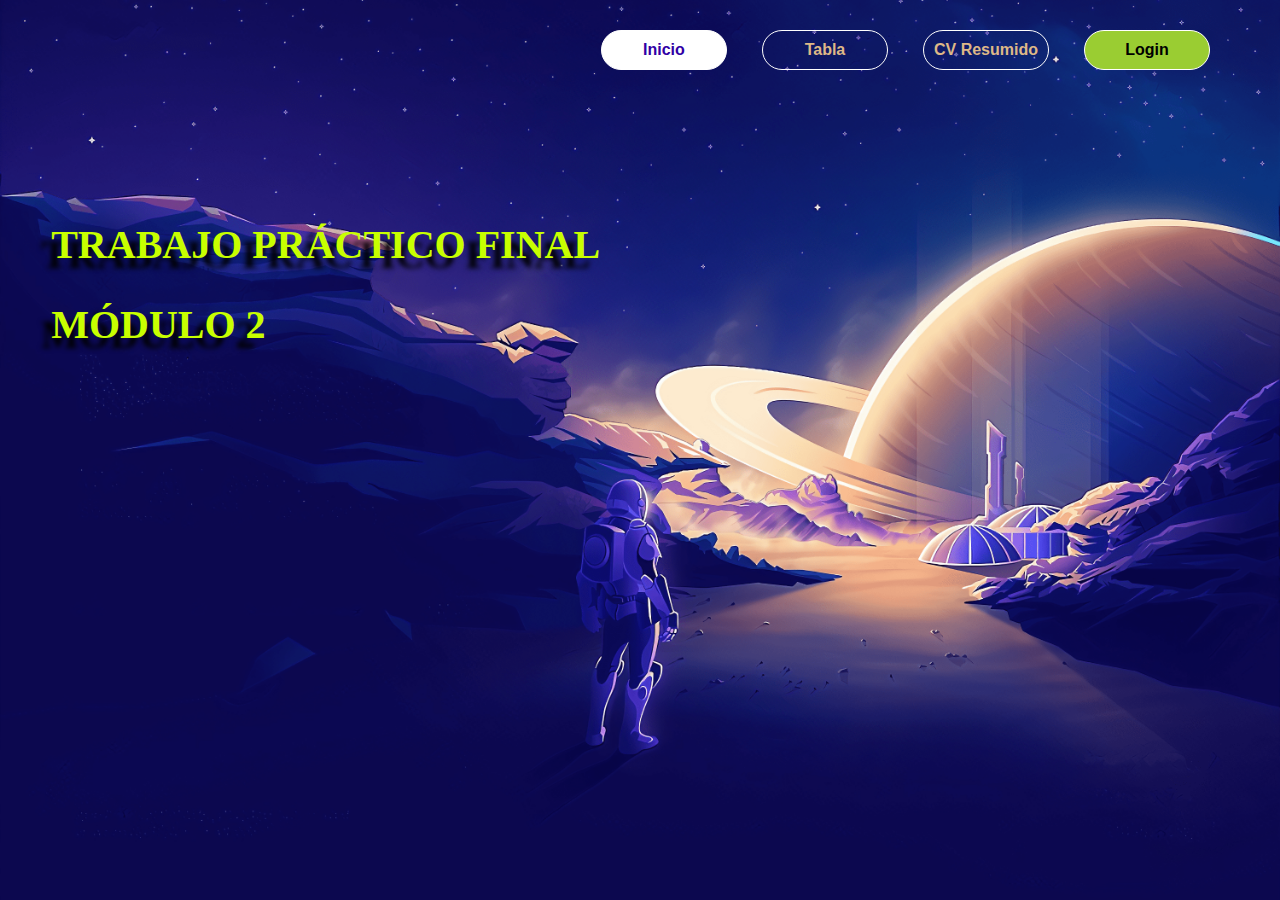
<file: index.html>
<!DOCTYPE html>
<html lang="es">
    <head>
        <meta charset="UTF-8">
        <meta http-equiv="X-UA-Compatible" content="IE=edge">
        <meta name="viewport" content="width=device-width, initial-scale=1.0">
        <meta name="description" content="Trabajo practico final del modulo 2 del curso Desarrollo Web Front End ofrecido por Fundación Telefonica">
        <meta name="keywords" content="Tp, modulo2, telefonica, frontend">

        <link rel="stylesheet" href="css/estilos.css">

        <title>
            TP Final Módulo 2
        </title>

    </head>

    <body>
        <header class="grilla-header">
            <nav class="grilla-menu">
                <a class="item activo" href="index.html">
                    Inicio
                </a>

                <a class="item" href="tabla.html">
                    Tabla
                </a>


                <a class="item" href="cv.html">
                    CV Resumido
                </a>
            
                <a class="login" href="login.html">
                    Login
                </a>
            </nav>
        </header>
        
        <section class="grilla-section">
            <div class="grilla-fondo">
                <img class="fondo-sup" src="img/fondo-index/fondo-sup-3000x2250-min-min.png" alt="planeta y estrellas" />
                
                <img class="fondo-inf" src="img/fondo-index/fondo-inf-3000x2250-min-min.png" alt="astronauta en roca espacial" />
            </div>
            
            <h1 class="titulo-index">
                TRABAJO PRÁCTICO FINAL
                <br/>
                MÓDULO 2
            </h1>

        </section>
    </body>
    
</html>
</file>
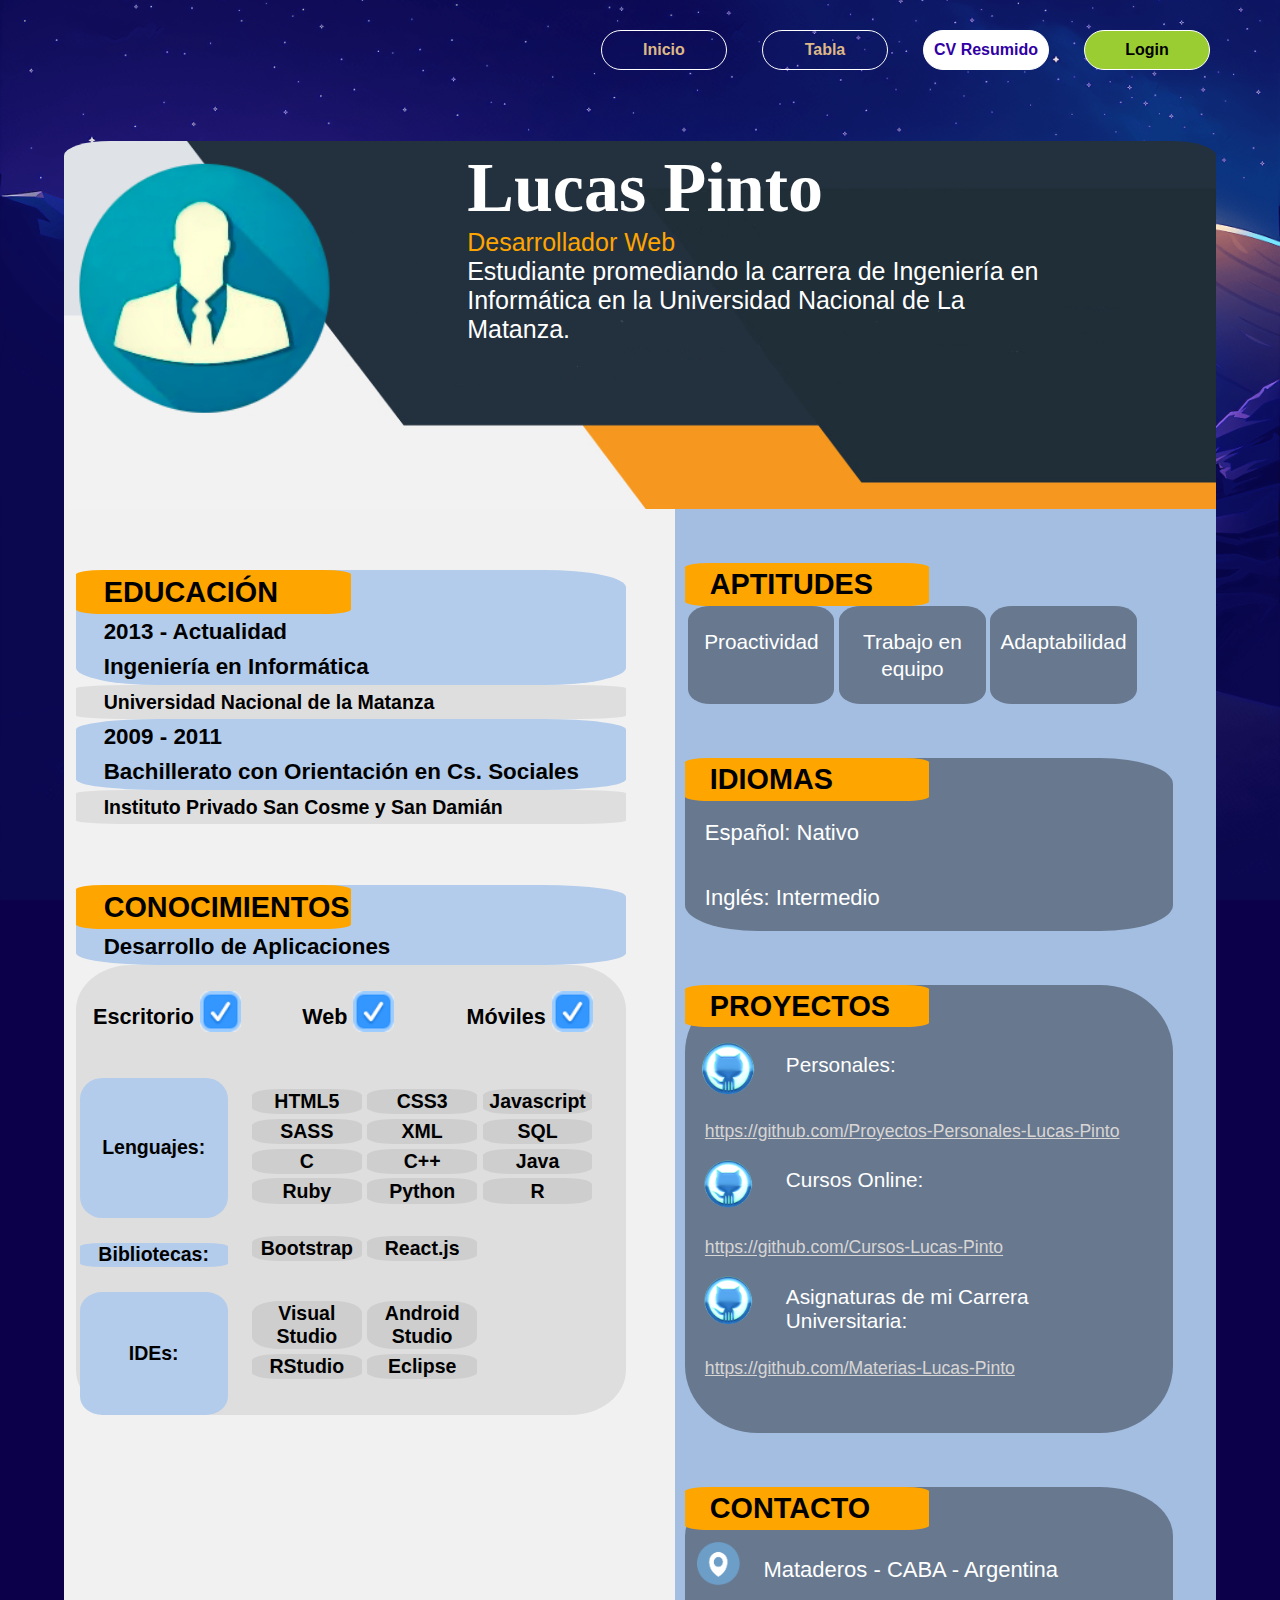
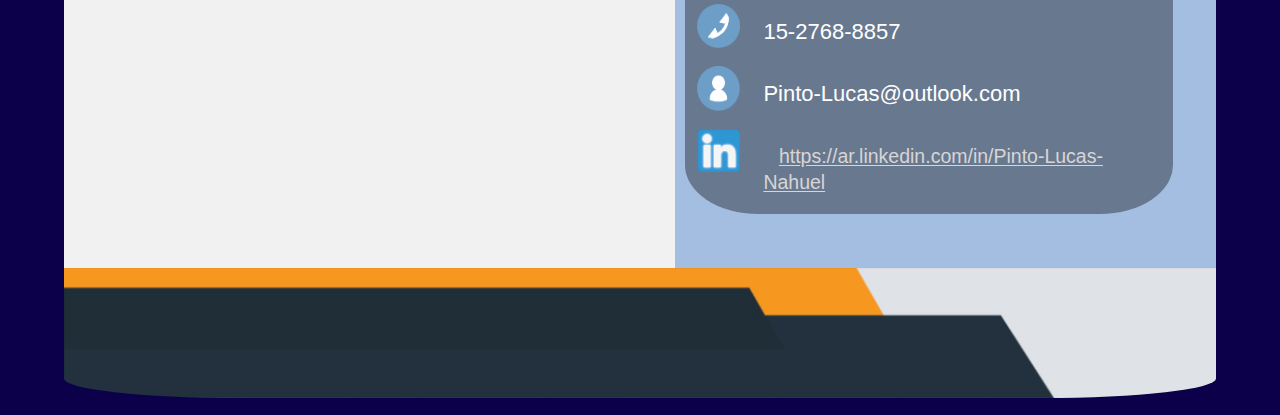
<file: cv.html>
<!DOCTYPE html>
<html lang="es">
    <head>
        <meta charset="UTF-8">
        <meta http-equiv="X-UA-Compatible" content="IE=edge">
        <meta name="viewport" content="width=device-width, initial-scale=1.0">
        <meta name="description" content="Trabajo practico final del modulo 2 del curso Desarrollo Web Front End ofrecido por Fundación Telefonica">
        <meta name="keywords" content="Tp, modulo2, telefonica, frontend">

        <link rel="stylesheet" href="css/estilos.css">

        <title>
            TP Final Módulo 2
        </title>

    </head>
    
    <body>
        <header class="grilla-header">
            <nav class="grilla-menu">
                <a class="item" href="index.html">
                    Inicio
                </a>

                <a class="item" href="tabla.html">
                    Tabla
                </a>


                <a class="item activo" href="cv.html">
                    CV Resumido
                </a>
            
                <a class="login" href="login.html">
                    Login
                </a>
            </nav>
        </header>

        <section class="grilla-section">
            <div class="grilla-fondo">
                <img class="fondo-sup" src="img/fondo-index/fondo-sup-3000x2250-min-min.png" alt="planeta y estrellas" />
                
                <img class="fondo-inf" src="img/fondo-index/fondo-inf-3000x2250-min-min.png" alt="astronauta en roca espacial" />
            </div>

            <div class="contenedor-cv">
                <div class="grilla-cabecera-cv">
                    
                    <div class="img-perfil">
                    </div>
    
                    <div class="campoTexto-cabecera-cv">
                        <h1>
                            Lucas Pinto
                        </h1>
                        <p class="area-laboral-cv">
                            Desarrollador Web
                        </p>
                        <p class="descripcion-cv">
                            Estudiante promediando la carrera de 
                            Ingeniería en Informática en la 
                            Universidad Nacional de La Matanza.
                        </p>
                    </div>
                </div>
    
                <div class="grilla-cuerpo-cv">
                    <div class="izquierda-cv">
                        <div class="contenedor-primario-izq">
                            <div class="grilla-titulo">
                                <div>
                                    <h2>
                                        EDUCACIÓN
                                    </h2>
                                </div>
                            </div>
                            <p>
                                2013 - Actualidad
                            </p>
                            <p>
                                Ingeniería en Informática
                            </p>
                        </div>
                        
                        <div class="contenedor-secundario-izq">
                            <p>
                                Universidad Nacional de la Matanza
                            </p>
                        </div>
    
                        <div class="contenedor-primario-izq">
                            <p>
                                2009 - 2011
                            </p>
                            <p>
                                Bachillerato con Orientación en Cs. Sociales
                            </p>
                        </div>
    
                        <div class="contenedor-secundario-izq">
                            <p>
                                Instituto Privado San Cosme y San Damián
                            </p>
                        </div>
    
                        <!--SEPARADOR-->
                        <div class="separador">
    
                        </div>
    
    
                        <div class="contenedor-primario-izq">
                            <div class="grilla-titulo">
                                <div>
                                    <h2>
                                        CONOCIMIENTOS
                                    </h2>
                                </div>
                            </div>
                            <p>
                                Desarrollo de Aplicaciones
                            </p>
                        </div>
    
                        <div class="contenedor-secundario-izq">
                            <div class="grilla-areas">
                                <div>
                                    <p>
                                        Escritorio <img src="img/cv/checkbox.png" alt="checkbox"/>
                                    </p>
                                </div>
                                <div>
                                    <p>
                                        Web <img src="img/cv/checkbox.png" alt="checkbox"/>
                                    </p>
                                </div>
                                <div>
                                    <p>
                                        Móviles <img src="img/cv/checkbox.png" alt="checkbox"/>
                                    </p>
                                </div>
                            </div>
    
                            <div class="grilla-herramientas">
                                
                                <!--Columna 1 de la grilla de herramientas-->
                                <div>
                                    
                                    <!--Fila 1-->
                                    <div class="contenedor-primario-izq alineado-1">
                                        <p>
                                            Lenguajes:
                                        </p>
                                    </div>
                                    
                                    <!--Fila 2-->
                                    <div class="contenedor-primario-izq alineado-2">
                                        <p>
                                            Bibliotecas:
                                        </p>
                                    </div>
                                    
                                    <!--Fila 3-->
                                    <div class="contenedor-primario-izq alineado-3">
                                        <p>
                                            IDEs:
                                        </p>
                                    </div>
                                </div> <!--Fin de la Columna 1 de la grilla de herramientas-->
                                
                                <!--Columna 2 de la grilla de herramientas-->
                                <div class="grilla-herramientas-col-2">
                                    
                                    <!--Fila 1 (grilla herramientas)-->
                                    <div class="grilla-tags-1">
                                        
                                        <!--Columna 1 de la grilla de tags-->
                                        <div>
                                            <div class="contenedor-tag">
                                                <p>
                                                    HTML5
                                                </p>
                                            </div>
                                            <div class="contenedor-tag">
                                                <p>
                                                    SASS
                                                </p>
                                            </div>
                                            <div class="contenedor-tag">
                                                <p>
                                                    C
                                                </p>
                                            </div>
                                            <div class="contenedor-tag">
                                                <p>
                                                    Ruby
                                                </p>
                                            </div>
                                        </div> <!--Fin de la Columna 1 de la grilla de tags-->
    
                                        <!--Columna 2 de la grilla de tags-->
                                        <div>
                                            <div class="contenedor-tag">
                                                <p>
                                                    CSS3
                                                </p>
                                            </div>
                                            <div class="contenedor-tag">
                                                <p>
                                                    XML
                                                </p>
                                            </div>
                                            <div class="contenedor-tag">
                                                <p>
                                                    C++
                                                </p>
                                            </div>
                                            <div class="contenedor-tag">
                                                <p>
                                                    Python
                                                </p>
                                            </div>
                                        </div> <!--Fin de la Columna 2 de la grilla de tags-->
    
                                        <!--Columna 3 de la grilla de tags-->
                                        <div>
                                            <div class="contenedor-tag">
                                                <p>
                                                    Javascript
                                                </p>
                                            </div>
                                            <div class="contenedor-tag">
                                                <p>
                                                    SQL
                                                </p>
                                            </div>
                                            <div class="contenedor-tag">
                                                <p>
                                                    Java
                                                </p>
                                            </div>
                                            <div class="contenedor-tag">
                                                <p>
                                                    R
                                                </p>
                                            </div>
                                        </div> <!--Fin de la Columna 3 de la grilla de tags-->
                                    </div> <!--Fin de la Fila 1  (grilla herramientas)-->
    
                                    <!--Fila 2 (grilla herramientas)-->
                                    <div class="grilla-tags-2">
                                        
                                        <!--Columna 1 de la grilla de tags-->
                                        <div>
                                            <div class="contenedor-tag">
                                                <p>
                                                    Bootstrap
                                                </p>
                                            </div>
                                        </div>
                                        
                                        <!--Columna 2 de la grilla de tags-->
                                        <div>
                                            <div class="contenedor-tag">
                                                <p>
                                                    React.js
                                                </p>
                                            </div>
                                        </div>
                                    </div> <!--Fin de la Fila 2 (grilla herramientas)-->
    
                                    <!--Fila 3 (grilla herramientas)-->
                                    <div class="grilla-tags-3">
                                        
                                        <!--Columna 1 de la grilla de tags-->
                                        <div>
                                            <div class="contenedor-tag">
                                                <p>
                                                    Visual Studio
                                                </p>
                                            </div>
                                            <div class="contenedor-tag">
                                                <p>
                                                    RStudio
                                                </p>
                                            </div>
                                        </div>
                                        
                                        <!--Columna 2 de la grilla de tags-->
                                        <div>
                                            <div class="contenedor-tag">
                                                <p>
                                                    Android Studio
                                                </p>
                                            </div>
                                            <div class="contenedor-tag">
                                                <p>
                                                    Eclipse
                                                </p>
                                            </div>
                                        </div> <!--Fin de la Columna 2 de la grilla de tags-->
    
                                    </div> <!--Fin de la Fila 3 (grilla herramientas)-->
    
                                </div> <!--Fin de la Columna 2 de la grilla de herramientas-->
    
                            </div> <!--Fin grilla-herrmaientas-->
                        
                        </div> <!--Fin contenedor-secundario-izq-->
                    
                    </div> <!--Fin izquierda-cv-->
    
    
                    <div class="derecha-cv">
                        <div class="contenedor-primario-der-ext">
                            <div class="grilla-titulo">
                                <div>
                                    <h2>
                                        APTITUDES
                                    </h2>
                                </div>
                            </div>
                            <div class="grilla-aptitudes">
                                <div class="contenedor-primario-der-int">
                                    <p>
                                        Proactividad
                                    </p>
                                </div>
                                <div class="contenedor-primario-der-int">
                                    <p>
                                        Trabajo en equipo
                                    </p>
                                </div>
                                <div class="contenedor-primario-der-int">
                                    <p>
                                        Adaptabilidad
                                    </p>
                                </div>
                            </div>
                        </div>
    
                        <!--SEPARADOR-->
                        <div class="separador">
    
                        </div>
                        
    
                        <div class="contenedor-primario-der">
                            <div class="grilla-titulo">
                                <div>
                                    <h2>
                                        IDIOMAS
                                    </h2>
                                </div>
                            </div>
                            <p>
                                Español: Nativo
                            </p>
                            <p>
                                Inglés: Intermedio
                            </p>
                        </div>
    
                        <!--SEPARADOR-->
                        <div class="separador">
    
                        </div>
    
                        <div class="contenedor-primario-der proyectos">
                            <div class="grilla-titulo">
                                <div>
                                    <h2>
                                        PROYECTOS
                                    </h2>
                                </div>
                            </div>
    
                            <div class="grilla-proyectos">
                                <div>
                                    <img src="img/cv/gitHub-logo-2-min.png" alt="logo de github"/>
                                </div>

                                <div class="tipo-proyecto">
                                    <p>
                                        Personales:
                                    </p>
                                </div>
                            </div>
                            
                            <a href="https://github.com/Proyectos-Personales-Lucas-Pinto" title="proyectos personales">
                                https://github.com/Proyectos-Personales-Lucas-Pinto
                            </a>
    
                            <div class="grilla-proyectos">
                                <div>
                                    <p>
                                    <img src="img/cv/gitHub-logo-2-min.png" alt="logo de github"/>
                                    </p>
                                </div>
                                
                                <div class="tipo-proyecto">
                                    <p>
                                        Cursos Online:
                                    </p>
                                </div>
                            </div>
    
                            <a href="https://github.com/Cursos-Lucas-Pinto" title="proyectos de cursos online">
                                https://github.com/Cursos-Lucas-Pinto
                            </a>
    
                            <div class="grilla-proyectos">
                                <div>
                                    <p>
                                    <img src="img/cv/gitHub-logo-2-min.png" alt="logo de github"/>
                                    </p>
                                </div>
                                
                                <div class="tipo-proyecto">
                                    <p>
                                        Asignaturas de mi Carrera Universitaria:
                                    </p>
                                </div>
                            </div>
    
                            <a href="https://github.com/Materias-Lucas-Pinto" title="proyectos de materias de mi carrera universitaria">
                                https://github.com/Materias-Lucas-Pinto
                            </a>
                        </div>
    
                        <!--SEPARADOR-->
                        <div class="separador">
    
                        </div>
    
                        <div class="contenedor-primario-der">
                            <div class="grilla-titulo">
                                <div>
                                    <h2>
                                        CONTACTO
                                    </h2>
                                </div>
                            </div>
                            <div class="grilla-contacto">
                                <div>
                                    <p>
                                    <img src="img/cv/ubicacion-icono.png" alt="icono de ubicacion"/>
                                    </p>
                                </div>
                                <div>
                                    <p>
                                        Mataderos - CABA - Argentina
                                    </p>
                                </div>
    
                                <div>
                                    <p>
                                    <img src="img/cv/telefono-icono.png" alt="icono de telefono"/>
                                    </p>
                                </div>
                                <div>
                                    <p>
                                        15-2768-8857
                                    </p>
                                </div>
    
                                <div>
                                    <p>
                                    <img src="img/cv/email-icono.png" alt="icono de email"/>
                                    </p>
                                </div>
                                <div>
                                    <p>
                                        Pinto-Lucas@outlook.com
                                    </p>
                                </div>
    
                                <div>
                                    <p>
                                    <img src="img/cv/linkedin-icono.png" alt="icono de linkedin"/>
                                    </p>
                                </div>
                                <div>
                                    <p>
                                        <a href="https://ar.linkedin.com/in/Pinto-Lucas-Nahuel" title="Linkedin">
                                            https://ar.linkedin.com/in/Pinto-Lucas-Nahuel
                                        </a>
                                    </p>
                                </div>
    
                            </div>
    
                        </div>
    
                    </div>
    
                </div> <!--Fin grilla-cuerpo-cv-->
                
                <!--Pie de pagina del CV-->
                <div class="pie-de-pagina-cv">
                    <img src="/img/cv/pie-de-pagina-cv.png"/>
                </div>
            </div> <!--Fin contenedor-cv-->

        </section>
    </body>
</html>
</file>
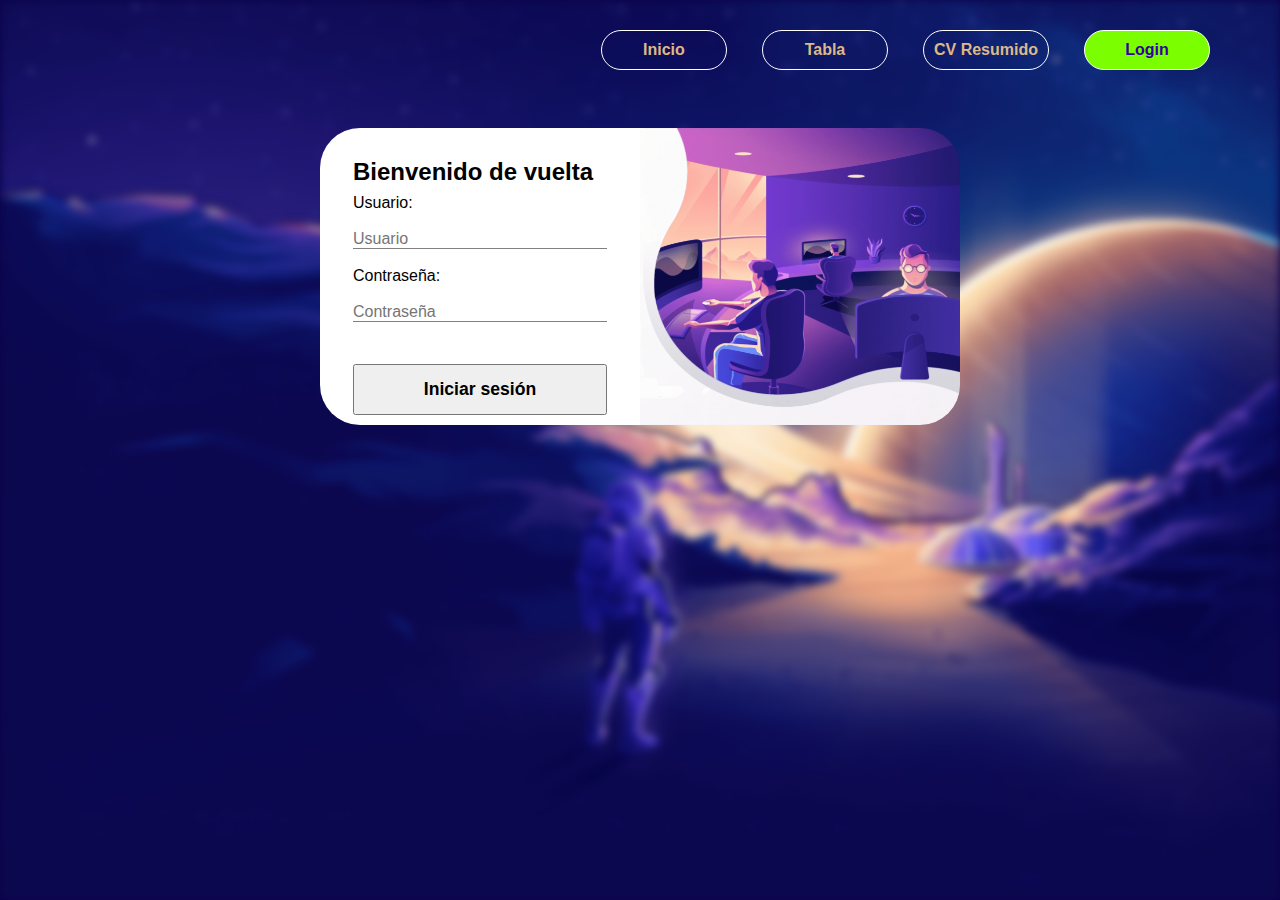
<file: login.html>
<!DOCTYPE html>
<html lang="es">
    <head>
        <meta charset="UTF-8">
        <meta http-equiv="X-UA-Compatible" content="IE=edge">
        <meta name="viewport" content="width=device-width, initial-scale=1.0">
        <meta name="description" content="Trabajo practico final del modulo 2 del curso Desarrollo Web Front End ofrecido por Fundación Telefonica">
        <meta name="keywords" content="Tp, modulo2, telefonica, frontend">

        <link rel="stylesheet" href="css/estilos.css">

        <title>
            TP Final Módulo 2
        </title>

    </head>
    
    <body>
        <header class="grilla-header">
            <nav class="grilla-menu">
                <a class="item" href="index.html">
                    Inicio
                </a>

                <a class="item" href="tabla.html">
                    Tabla
                </a>


                <a class="item" href="cv.html">
                    CV Resumido
                </a>
            
                <a class="login activo" href="login.html">
                    Login
                </a>
            </nav>
        </header>

        <section class="grilla-section">
            <div class="grilla-fondo ">
                <img class="fondo-sup blur" src="img/fondo-index/fondo-sup-3000x2250-min-min.png" alt="planeta y estrellas" />
                
                <img class="fondo-inf blur" src="img/fondo-index/fondo-inf-3000x2250-min-min.png" alt="astronauta en roca espacial" />
            </div>

            <div class="grilla-tarjeta-form">
                <form class="grilla-form" action="/login.html" method="GET">    
                    <p class="titulo-form">
                        Bienvenido de vuelta
                    </p>
    
                    <p>
                        <label class="etiqueta-usuario">
                            Usuario:
                        </label>
                    </p>
    
                    <p>
                        <input class="campo-usuario" type="text" name="usuario" placeholder="Usuario" required/>
                    </p>
    
                    <p>
                        <label class="etiqueta-password">
                            Contraseña:
                        </label>
                    </p>
    
                    <p>
                        <input class="campo-password" type="password" name="contraseña" placeholder="Contraseña" required/>
                    </p>
    
                    <p>
                        <input class="submit" type="submit" value="Iniciar sesión"/>
                    </p>
                    
                </form>
                
                <img class="imagen-form" src="img/login/fondo-login.png" alt="oficina login" />
            </div>
        </section>
    </body>
</html>
</file>
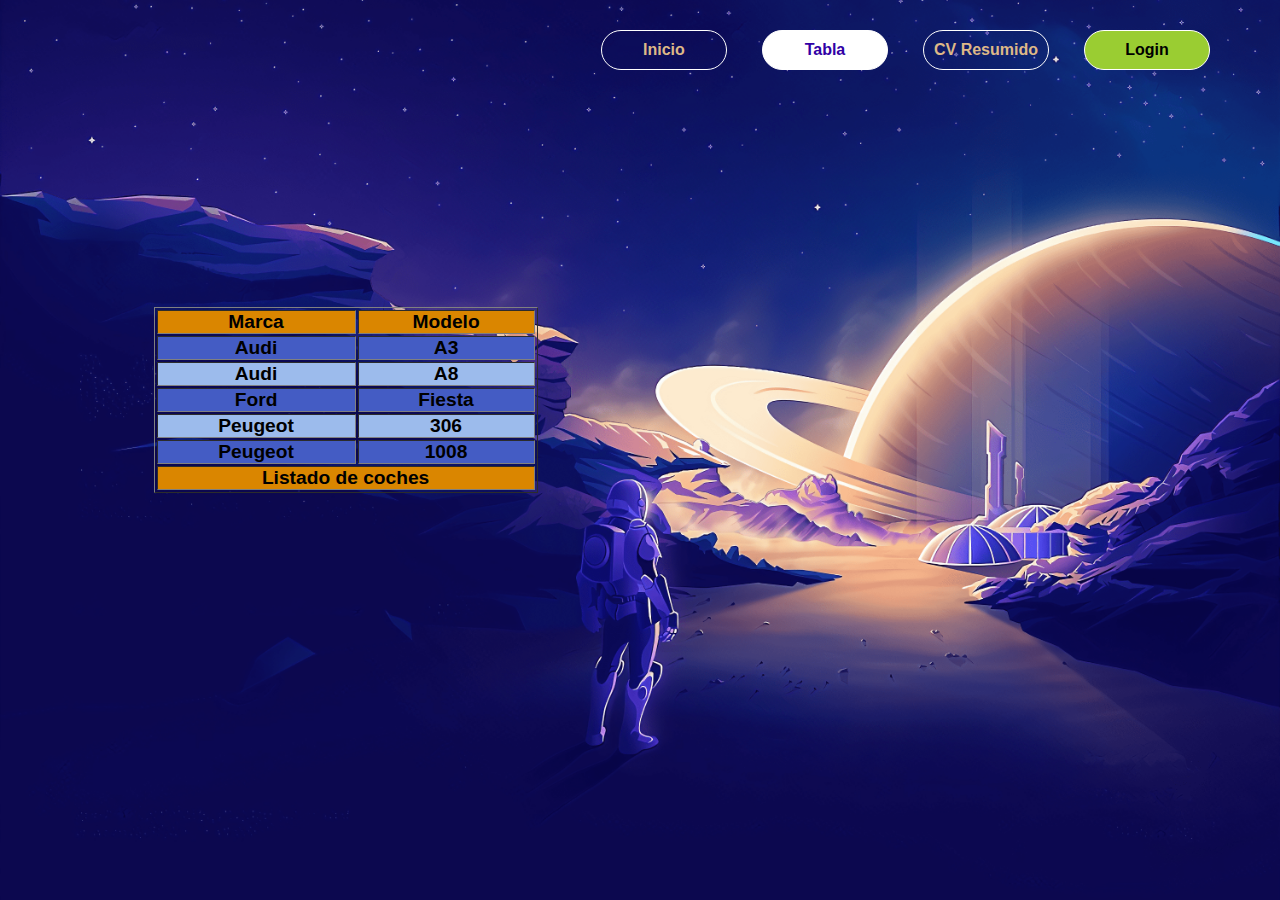
<file: tabla.html>
<!DOCTYPE html>
    <html lang="es">
    <head>
        <meta charset="UTF-8">
        <meta http-equiv="X-UA-Compatible" content="IE=edge">
        <meta name="viewport" content="width=device-width, initial-scale=1.0">
        <meta name="description" content="Trabajo practico final del modulo 2 del curso Desarrollo Web Front End ofrecido por Fundación Telefonica">
        <meta name="keywords" content="Tp, modulo2, telefonica, frontend">

        <link rel="stylesheet" href="css/estilos.css">

        <title>
            TP Final Módulo 2
        </title>

    </head>

    <body>
        <header class="grilla-header">
            <nav class="grilla-menu">
                <a class="item" href="index.html">
                    Inicio
                </a>

                <a class="item activo" href="tabla.html">
                    Tabla
                </a>


                <a class="item" href="cv.html">
                    CV Resumido
                </a>
            
                <a class="login" href="login.html">
                    Login
                </a>
            </nav>
        </header>
        
        <section class="grilla-section">
            <div class="grilla-fondo">
                <img class="fondo-sup" src="img/fondo-index/fondo-sup-3000x2250-min-min.png" alt="planeta y estrellas" />
                
                <img class="fondo-inf" src="img/fondo-index/fondo-inf-3000x2250-min-min.png" alt="astronauta en roca espacial" />
            </div>

            <table class="tabla" border="1">
                <thead> <!--Encabezado-->
                    <th>
                        Marca
                    </th>
                    
                    <th>
                        Modelo
                    </th>
                </thead>
                
                <tbody>
                    <tr> <!--Fila 1-->
                        <td>
                            Audi
                        </td>
                        
                        <td>
                            A3
                        </td>
                    </tr>
                    
                    <tr> <!--Fila 2-->
                        <td>
                            Audi
                        </td>

                        <td>
                            A8
                        </td>
                    </tr>
                    
                    <tr> <!--Fila 3-->
                        <td>
                            Ford
                        </td>

                        <td>
                            Fiesta
                        </td>
                    </tr>
                    
                    <tr> <!--Fila 4-->
                        <td>
                            Peugeot
                        </td>

                        <td>
                            306
                        </td>
                    </tr>
                    
                    <tr> <!--Fila 5-->
                        <td>
                            Peugeot
                        </td>

                        <td>
                            1008
                        </td>
                    </tr>
                    
                    <tr> <!--Fila 6-->
                        <td colspan="2" class="list-coches">
                            Listado de coches
                        </td>
                    </tr>
                </tbody>
            </table>
        </section>
    </body>
</html>
</file>
<file: css/estilos.css>
*{
    padding: 0;
    margin: 0;

    box-sizing: border-box;

    font-family: calibri, sans-serif;
}

body{
    min-height: 100vh;

    background-color: rgb(11, 0, 73);
}

/*BARRA DE NAVEGACIÓN*/

.grilla-header{
    display: grid;
    
    position: absolute;
    z-index: 100;
    top: 0;
    left: 0;
    padding: 30px 60px;
    justify-content: end;

    width: 100%;
}

.item{
    margin: 0 10px;
    padding: 10px 10px;

    text-decoration: none;
    color: burlywood;
    font-family: Arial, Helvetica, sans-serif;
    font-weight: bold;

    border-radius: 50px;
    border-style: solid;
    border-width: 1px;
    border-color:#fff;
}

.grilla-menu{
    display: grid;

    grid-template-columns: repeat(4, 1fr);
    
    gap: 15px;
    margin: 0 auto;
    
    text-align: center;
}

.grilla-menu .item:hover{
    border-radius: 50px;

    background-color: #fff;

    color: rgb(49, 0, 165);

    animation-name: boton-hover;
    animation-duration: 0.5s;
    animation-timing-function: linear;
}

@keyframes boton-hover {
    0% {opacity: 50%;}
    100% {opacity: 100%;}
}

.grilla-menu .item.activo{
    border-radius: 50px; 

    background-color: #fff;

    color: rgb(49, 0, 165);
}

/*BOTÓN DE LOGIN*/

.login{
    margin: 0 10px;
    padding: 10px 10px;

    border-radius: 50px;
    border-style: solid;
    border-width: 1px;
    border-color:#fff;

    text-decoration: none;
    color: black;
    font-family: Arial, Helvetica, sans-serif;
    font-weight: bold;
    
    background-color: yellowgreen;
}

.grilla-menu .login:hover{
    border-radius: 50px;

    background-color: rgb(123, 255, 0);

    color: rgb(49, 0, 165);

    animation-name: boton-hover;
    animation-duration: 1s;
    animation-timing-function: linear;
}

@keyframes boton-hover {
    0% {opacity: 50%;}
    100% {opacity: 100%;}
}

.grilla-menu .login.activo{
    border-radius: 50px;
    
    background-color: rgb(123, 255, 0);

    color: rgb(49, 0, 165);
}

.grilla-section{
    display: grid;
}

/*IMAGENES DE FONDO*/

.grilla-fondo{
    display: grid;

    position: relative;
    justify-content: left;

    width: 100vw;
    height: 100vh;

    grid-template-rows: repeat(2, 1fr);
    grid-template-areas: "fondo-sup"
                          "fondo-inf";
}

.grilla-fondo .fondo-sup{
    grid-area: fondo-sup;
    position: absolute;
    z-index: 1;

    width: 100vw;
    height: 100vh;
    object-fit: cover;
}

.grilla-fondo .fondo-inf{
    grid-area: fondo-inf;
    position: relative;
    z-index: 2;

    width: 100vw;
    height: 100vh;
    object-fit: cover;
    
    animation-name: mov-vertical;
    animation-duration: 10s;
    animation-iteration-count: infinite;
    animation-timing-function: ease-in-out;
}

@keyframes mov-vertical {
    0% {transform: translate(0, 0);}
    50% {transform: translate(0, -2%);}
    100% {transform: translate(0, 0);}
}

/*TÍTULO*/

.grilla-section .titulo-index{
    position: absolute;
    z-index: 3;
    margin: 16% 4%;
    line-height: 200%;

    font-size: 250%;
    color: rgb(200, 255, 0);
    font-family: calibri;
    text-shadow: -10px 10px 5px black;
    
    animation-name: opacidad-titulo;
    animation-duration: 3s;
    animation-timing-function: ease-in-out;
}

@keyframes opacidad-titulo {
    0% {opacity: 0%;}
    100% {opacity: 100%;}
}

/*TABLA*/

.grilla-section .tabla{
    position: absolute;
    z-index: 2;
    margin: 24% 12%;

    width: 30%;
    height: 10%;

    font-size: 120%;
    font-weight: bold;

    animation-name: mov-horiz-tabla;
    animation-duration: 2s;
    animation-timing-function: ease-in-out;
}

@keyframes mov-horiz-tabla {
0% {transform: translate(-150%, 0);}
50% {transform: translate(15%, 0);}
100% {transform: translate(0, 0);}
}

.grilla-section .tabla thead{
    background-color: rgb(218, 134, 0);    
}

.grilla-section .tabla  thead th{
    font-family: calibri, sans-serif;
    
}

.grilla-section .tabla tbody tr{
    text-align: center;
}

.grilla-section .tabla tbody tr td{
    font-family: calibri, sans-serif;
}

.grilla-section .tabla tr:nth-child(even) td{
    background-color: rgb(156, 187, 236);
}

.grilla-section .tabla tr:nth-child(odd) td{
    background-color: rgb(68, 92, 196);
}

.list-coches{
    background-color: rgb(218, 134, 0) !important;
}

/*PANTALLA DE LOGIN*/

.fondo-inf.blur,
.fondo-sup.blur{
    filter: blur(4px);
}

.grilla-tarjeta-form{
    display: grid;

    grid-template-columns: repeat(2, 1fr);
    grid-template-areas: "form imagen-form";

    position: absolute;
    z-index: 2;
    margin: 10% 25%;

    width: 50%;
    height: 50%;
    
    animation-name: mov-vertical-login;
    animation-duration: 2s;
    animation-timing-function: ease-in-out;
}

@keyframes mov-vertical-login {
0% {transform: translate(0, -150%);}
50% {transform: translate(0, 22%);}
100% {transform: translate(0, 0);}
}

/*FORMULARIO DE LOGIN*/

.grilla-form{
    display: grid;

    grid-template-rows: repeat(6, 1fr);

    grid-area: form;
    position: relative;
    padding: 30px 33px 10px;

    width: 100%;
    height: 60%;

    border-radius: 40px 0 0 40px;

    background-color: #fff;
}

.imagen-form{
    grid-area: imagen-form;
    position: relative;
    
    width: 100%;
    height: 60%;
    
    border-radius: 0 40px 40px 0;
}

.grilla-form .titulo-form{
    color: black;
    font-size: 150%;
    font-weight: bolder;
}

.grilla-form input[type="text"], input[type="password"]{
    margin: 0 auto;

    width: 100%;

    font-size: 1em;

    outline: none;
    border: none;
    border-bottom: 1px solid gray;
}

input[type="submit"]{
    margin: 0 auto;
    margin-top: 10%;
    padding: 5% 10%;

    width: 100%;

    font-size: 110%;
    font-weight: bold;
}

/*CV RESUMIDO*/

.contenedor-cv{
    position: absolute;
    margin: 0 auto;
    margin-top: 10%;
    padding: 1% 5%;
    z-index: 3;

    width: 100%;

    animation-name: opacidad-cv;
    animation-duration: 3s;
    animation-timing-function: ease-in-out;
}

@keyframes opacidad-cv {
0% {opacity: 0%;}
100% {opacity: 100%;}
}

/*CABECERA DEL CV RESUMIDO*/

.grilla-cabecera-cv{
    display: grid;

    grid-template-columns: 35% 65%;
    z-index: 2;
    position: relative;
    
    width: 100%;

    border-radius: 4% 4% 0% 0%;

    background: url("/img/cv/fondo-cabecera.png") no-repeat 40% 60%;
    background-size: cover;    
}

.img-perfil{
    width: 70%;
    height: 80%;

    border-radius: 100%;
    
    background: url("/img/cv/avatar.png") no-repeat;
    background-size: 135%;
    background-position: center;
}

.campoTexto-cabecera-cv{
    padding-top: 1%;
    padding-bottom: 22%;

    width: 100%;
}

.campoTexto-cabecera-cv h1{
    width: 80%;
    
    font-size: 70px;
    color: #fff;
    font-family: calibri;
    font-weight: bolder;
}

.area-laboral-cv{
    width: 80%;

    color:orange;
    font-size: 25px;
}

.descripcion-cv{
    width: 80%;

    color: #fff;
    font-size: 25px;
}

/*CUERPO DEL CV RESUMIDO*/

.grilla-cuerpo-cv{
    display: grid;
    grid-template-columns: 53% 47%;
    
    z-index: 2;
    position: relative;
    
    width: 100%;
    
    border-radius: 4%;
}

/*COLUMNA UBICADA A LA IZQUIERDA*/

.izquierda-cv{
    padding-top: 10%;

    width: 100%;

    background-size: cover;
    background-color: rgb(241, 241, 241);
}

.contenedor-primario-izq{
    margin: 0 2% 0 2%;

    width: 90%;
    
    border-radius: 15%;
    
    background-color: rgb(179, 204, 235);
}

.contenedor-primario-izq p{
    padding: 1% 5%;

    font-size: 140%;
    font-weight: bold;
    line-height: 110%;
}

.contenedor-secundario-izq{
    margin: 0 2% 0 2%;

    width: 90%;

    border-radius: 10%;

    background-color: rgb(223, 222, 222);
}

.contenedor-secundario-izq p{
    padding: 1% 5%;
    
    font-size: 122%;
    font-weight: bold;
}

.grilla-titulo{
    display: grid;
    grid-template-columns: 50% 50%;
    
    z-index: 2;
    position: relative;

    width: 100%;

    background-size: cover;
}

.grilla-titulo div h2{
    padding: 2% 10%;

    font-size: 180%;

    border-radius: 10%;
    
    background-color: orange;
    
}

.contenedor-tag{
    margin: 4% 0;
    
    width: 95%;

    text-align: center;

    border-radius: 25%;

    background-color: rgb(206, 206, 206);
}

.grilla-herramientas-col-2{
    margin-top: 4%;
}

.separador{
    margin-top: 10%;
}

.grilla-areas{
    display: grid;
    grid-template-columns: 33% 33% 33%;
    
    z-index: 2;
    position: relative;
    
    width: 100%;
    
    text-align: center;
}

.grilla-areas img{
    margin-bottom: -5%;
    margin-top: 15%;

    width: 25%;
}

.grilla-areas p{
    font-size: 135%;
}

.grilla-herramientas{
    display: grid;
    grid-template-columns: 30% 70%;
    grid-template-rows: 44% 16% 40%;
    gap: 2%;
    
    margin-top: 4%;
}

.grilla-herramientas .alineado-1{
    margin-top: 15%;
    padding: 35% 5%;
    
    text-align: center;
}

.grilla-herramientas .alineado-2{
    margin-top: 15%;
    padding: 0;

    text-align: center;
}

.grilla-herramientas .alineado-3{
    margin-top: 15%;
    padding: 30% 0%;

    text-align: center;
}

.grilla-tags-1{
    display: grid;
    grid-template-columns: 30% 30% 30%;
    grid-template-rows: 25% 25% 25% 25%;
    
    padding-top: 4%;
}

.grilla-tags-2{
    display: grid;
    grid-template-columns: 30% 30% 30%;
    
    padding-top: 6%;

    position: relative;
}

.grilla-tags-3{
    display: grid;
    grid-template-columns: 30% 30% 30%;
    grid-template-rows: 25% 25% 25% 25%;
    
    padding-top: 8%;
}

/*COLUMNA UBICADA A LA DERECHA*/

.derecha-cv{
    padding-top: 10%;
    padding-bottom: 10%;
    
    width: 100%;

    background-size: cover;
    background-color: rgb(163, 190, 224);
}

.contenedor-primario-der{
    margin: 0 2% 0 2%;

    width: 90%;

    border-radius: 15%;

    background-color: rgb(104, 121, 143);
}

.contenedor-primario-der-ext{
    margin: 0 2% 0 2%;

    width: 90%;

    border-radius: 15%;

    background-color: rgba(225, 226, 228, 0);
}

.contenedor-primario-der-int{
    margin: 0 2% 0 2%;

    width: 100%;

    border-radius: 15%;

    background-color: rgb(104, 121, 143);
}

.contenedor-primario-der-int p{
    padding: 15% 0;
    
    font-size: 130%;
    color: #fff;
    line-height: 130%;
    text-align: center;
    vertical-align: middle;
}

.grilla-aptitudes{
    display: grid;
    grid-template-columns: 30% 30% 30%;
    gap: 1%;
}

.contenedor-primario-der p{
    padding: 4% 4%;

    font-size: 22px;
    color: #fff;
    text-align: left;
}

.contenedor-primario-der a{
    padding: 4% 4%;

    font-size: 19.5px;
    color: rgb(216, 213, 213);
    text-align: left;
}

.contenedor-primario-der img{
    width: 100%;
}

.proyectos{
    padding-bottom: 10%;
}

.grilla-proyectos{
    display: grid;
    grid-template-columns: 15% 85%;
    gap: 1%;
    
    padding: 2%;
}

.contenedor-primario-der.proyectos a{
    font-size: 110%;
}

.tipo-proyecto p{
    font-size: 130%;
}

.grilla-contacto{
    display: grid;
    grid-template-columns: 10% 90%;
    gap: 1%;
    
    padding: 2%;
}

/*PIE DE PAGINA DEL CV RESUMIDO*/

.pie-de-pagina-cv{
    grid-area: pie-de-pagina-cv;
}

.pie-de-pagina-cv img{
    width: 100%;

    border-radius: 0 0 15% 15%;
}

@media (max-width: 768px) {

    .grilla-section .titulo-index{
        margin-top: 30%;
    }

    .grilla-section .tabla{
        margin-top: 40%;
        width: 80%;
    }

    .grilla-tarjeta-form{
        width: 100%;
        margin: 0 auto;
        margin-top: 30%;
    }

    .contenedor-cv{
        margin-top: 30%;
    }

    .grilla-cabecera-cv{    
        grid-template-columns: 45% 65%;
    }

    .campoTexto-cabecera-cv h1{
        
        font-size: 35px;
    }

    .area-laboral-cv{
        font-size: 15px;
    }
    
    .descripcion-cv{
        font-size: 15px;
    }

    .contenedor-primario-izq p{
        padding: 4% 10%;
    
        font-size: 80%;
    }

    .grilla-titulo{
        grid-template-columns: 99% 1%;
    }

    .grilla-titulo div h2{
        padding: 2% 10%;
    
        font-size: 115%;
    }

    .contenedor-secundario-izq p{
        padding: 4% 10%;

        font-size: 80%;
    }

    .grilla-areas img{
        width: 50%;
    }

    .grilla-areas p{
        font-size: 70%;
    }

    .grilla-herramientas .alineado-1{
        margin-top: 15%;
        padding: 42% 5%;
        
        font-size: 50%;
        text-align: center;
    }
    
    .grilla-herramientas .alineado-2{
        margin-top: 15%;
        padding: 0;
    
        font-size: 50%;
        text-align: center;
    }
    
    .grilla-herramientas .alineado-3{
        margin-top: 15%;
        padding: 30% 0%;
    
        font-size: 50%;
        text-align: center;
    }

    .grilla-tags-1{
        display: grid;
        grid-template-columns: 30% 30% 30%;
        grid-template-rows: 25% 25% 25% 25%;
        
        padding-top: 4%;

        font-size: 50%;
    }
    
    .grilla-tags-2{
        display: grid;
        grid-template-columns: 30% 30% 30%;
        
        padding-top: 6%;

        font-size: 50%;
    }
    
    .grilla-tags-3{
        display: grid;
        grid-template-columns: 30% 30% 30%;
        grid-template-rows: 25% 25% 25% 25%;
        
        padding-top: 8%;

        font-size: 50%;
    }

    .contenedor-primario-der-int p{
        padding: 15% 0;
        
        font-size: 45%;
    }

    .contenedor-primario-der p{
        padding: 6% 6%;
    
        font-size: 80%;
    }

    .grilla-proyectos{
        grid-template-columns: 25% 75%;
    }

    .contenedor-primario-der.proyectos{
        padding-left: 10%;
    }

    .contenedor-primario-der.proyectos a{
        padding: 0%;
        font-size: 50%;
    }

    .tipo-proyecto p{
        font-size: 70%;
    }

    .grilla-contacto{
        display: grid;
        grid-template-columns: 15% 85%;
        gap: 1%;
        
        padding: 2%;
    }

    .grilla-contacto p{
        font-size: 50%;
    }

    .grilla-contacto a{
        font-size: 70%;
    }
}
</file>
